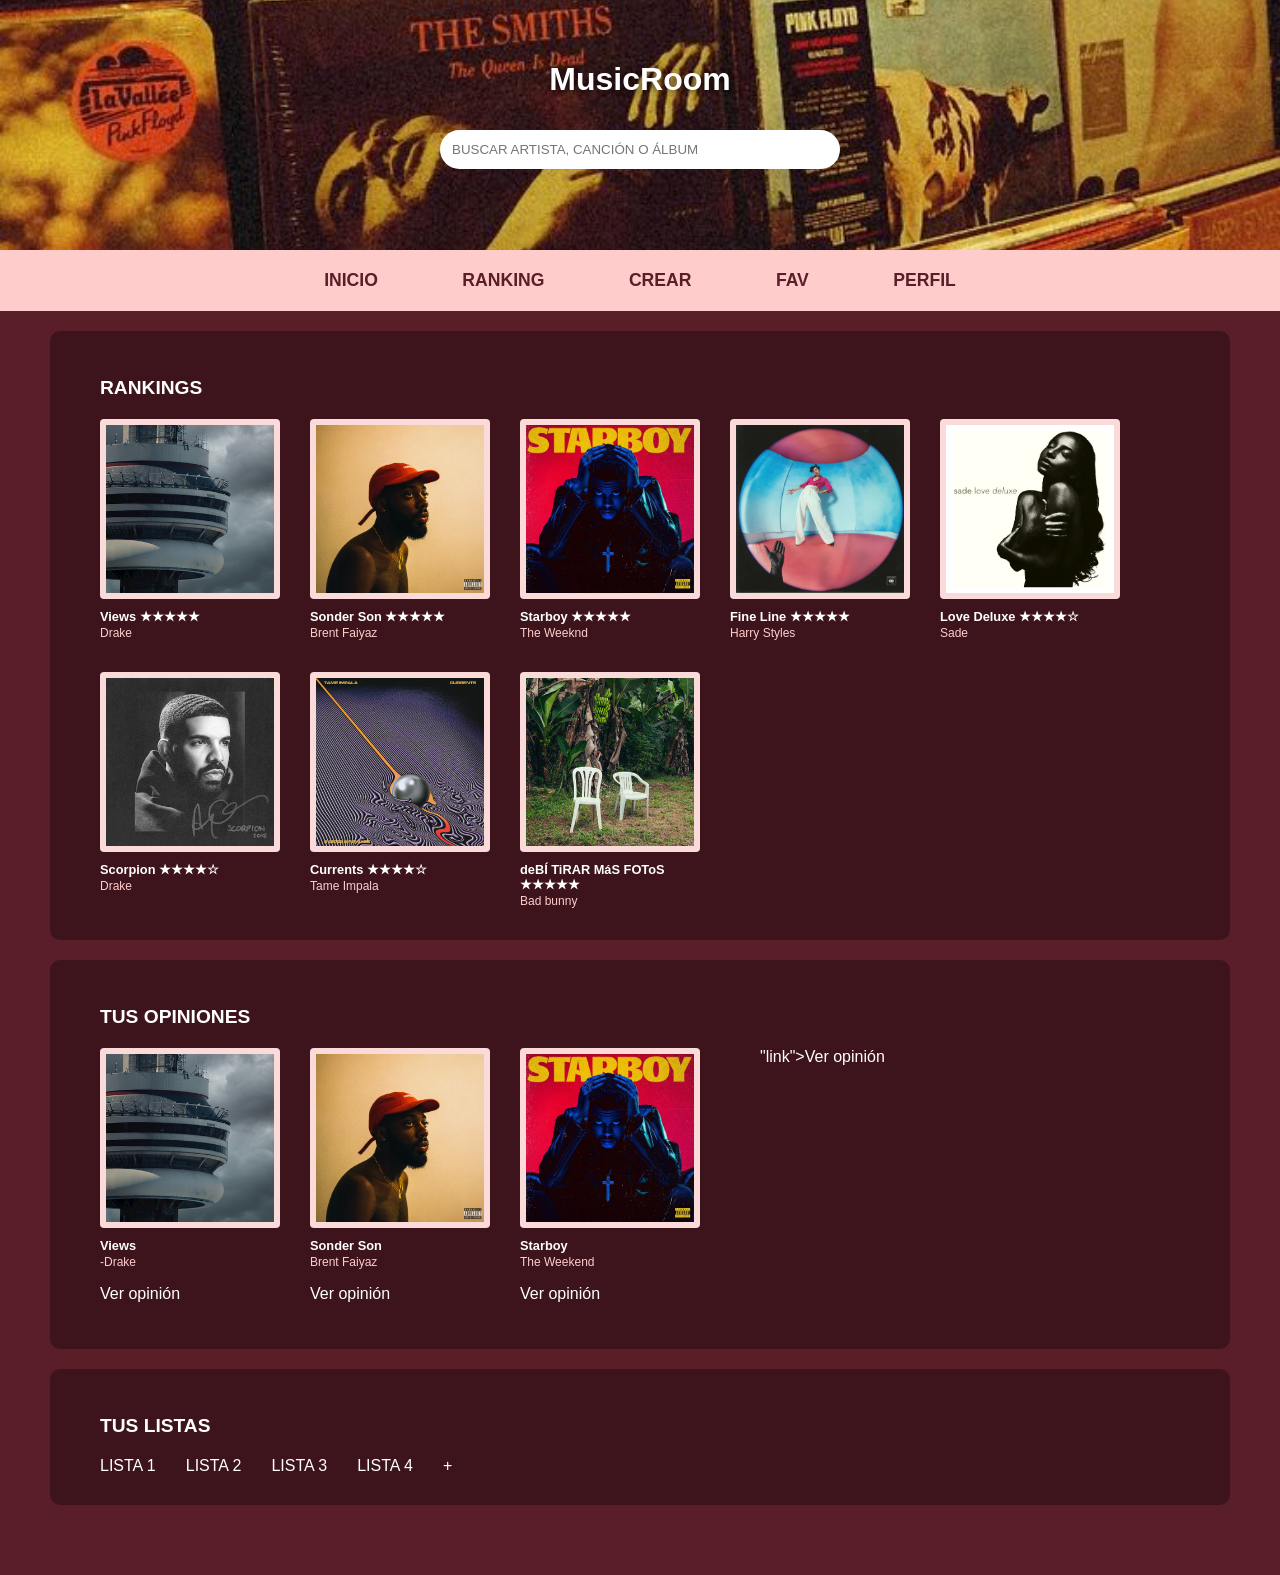
<file: index.html>
<!DOCTYPE html>
<html lang="es">
<head>
    <meta charset="UTF-8">
    <title>MusicRoom</title>
    <link rel="stylesheet" href="style.css">
</head>
<body>
    <header>
        <img src="header.jpg" class="header-banner" alt="Banner">
        <div class="header-overlay">
            <h1>MusicRoom</h1>
            <input type="text" placeholder="BUSCAR ARTISTA, CANCIÓN O ÁLBUM">
        </div>
        <nav>
    <a href="index.html">INICIO</a>
    <a href="rankings.html">RANKING</a>
    <a href="crear.html">CREAR</a>
    <a href="fav.html">FAV</a>
    <a href="perfil.html">PERFIL</a>
</nav>
    </header>

    <main>
        <section>
            <h2>RANKINGS</h2>
            <div class="flex-container">
                <div class="card"><div class="img-container"><img src="disco1.jpg"></div><p class="name">Views ★★★★★</p><p class="artist">Drake</p></div>
                <div class="card"><div class="img-container"><img src="disco2.jpg"></div><p class="name">Sonder Son ★★★★★</p><p class="artist">Brent Faiyaz</p></div>
                <div class="card"><div class="img-container"><img src="disco3.jpg"></div><p class="name">Starboy ★★★★★</p><p class="artist">The Weeknd</p></div>
                <div class="card"><div class="img-container"><img src="disco4.jpg"></div><p class="name">Fine Line ★★★★★</p><p class="artist">Harry Styles</p></div>
                <div class="card"><div class="img-container"><img src="disco5.jpg"></div><p class="name">Love Deluxe ★★★★☆</p><p class="artist">Sade</p></div>
                <div class="card"><div class="img-container"><img src="disco6.jpg"></div><p class="name">Scorpion ★★★★☆</p><p class="artist">Drake</p></div>
                <div class="card"><div class="img-container"><img src="disco7.jpg"></div><p class="name">Currents ★★★★☆</p><p class="artist">Tame Impala</p></div>
                <div class="card"><div class="img-container"><img src="disco8.jpg"></div><p class="name">deBÍ TiRAR MáS FOToS ★★★★★</p><p class="artist">Bad bunny</p></div>
            </div>
        </section>

        <section>
            <h2>TUS OPINIONES</h2>
            <div class="flex-container">
                <div class="card"><div class="img-container"><img src="disco1.jpg"></div><p class="name">Views</p><p class="artist">-Drake</p><p class="link">Ver opinión</p></div>
                <div class="card"><div class="img-container"><img src="disco2.jpg"></div><p class="name">Sonder Son</p><p class="artist">Brent Faiyaz </p><p class="link">Ver opinión</p></div>
                <div class="card"><div class="img-container"><img src="disco3.jpg"></div><p class="name">Starboy </p><p class= "artist"> The Weekend </p><p class="link"> Ver opinión</p></div> 
                
                </p>"link">Ver opinión</p></div>
            </div>
        </section>

        <section>
            <h2>TUS LISTAS</h2>
            <div class="flex-container">
                <div class="list-card">LISTA 1</div>
                <div class="list-card">LISTA 2</div>
                <div class="list-card">LISTA 3</div>
                <div class="list-card">LISTA 4</div>
                <div class="plus-btn">+</div>
            </div>
        </section>
    </main>
</body>
</html>
</file>
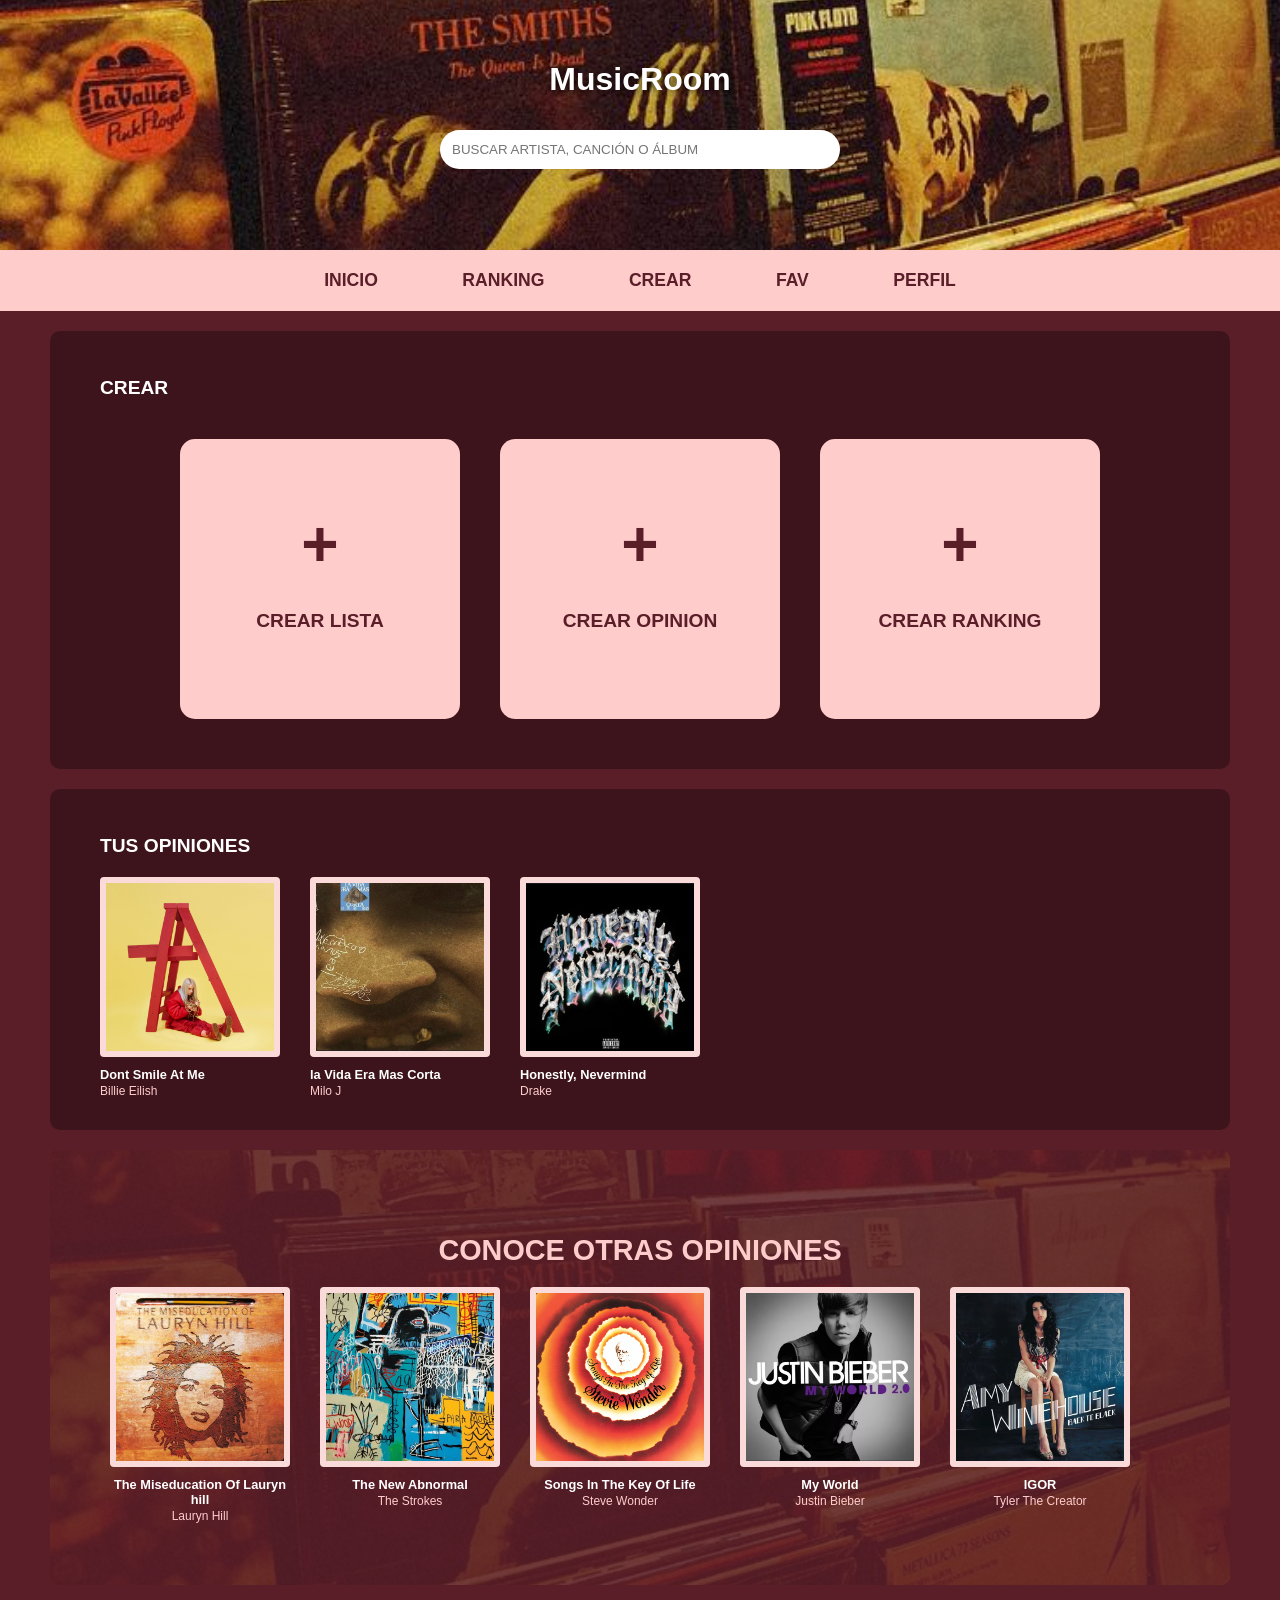
<file: crear.html>
<!DOCTYPE html>
<html lang="es">
<head>
    <meta charset="UTF-8">
    <title>MusicRoom - Crear</title>
    <link rel="stylesheet" href="style.css">
</head>
<body>
    <header>
        <img src="header.jpg" class="header-banner" alt="Banner">
        <div class="header-overlay">
            <h1>MusicRoom</h1>
            <input type="text" placeholder="BUSCAR ARTISTA, CANCIÓN O ÁLBUM">
        </div>
       <nav>
    <a href="index.html">INICIO</a>
    <a href="rankings.html">RANKING</a>
    <a href="crear.html">CREAR</a>
    <a href="fav.html">FAV</a>
    <a href="perfil.html">PERFIL</a>
</nav>
    </header>

    <main>
        <section>
            <h2>CREAR</h2>
            <div class="crear-container">
                <div class="card-crear"><div class="plus-icon">+</div><p>CREAR LISTA</p></div>
                <div class="card-crear"><div class="plus-icon">+</div><p>CREAR OPINION</p></div>
                <div class="card-crear"><div class="plus-icon">+</div><p>CREAR RANKING</p></div>
            </div>
        </section>

        <section>
            <h2>TUS OPINIONES</h2>
            <div class="flex-container">
                <div class="card"><div class="img-container"><img src="disco9.jpg"></div><p class="name">Dont Smile At Me</p><p class="artist">Billie Eilish</p></div>
                <div class="card"><div class="img-container"><img src="disco10.jpg"></div><p class="name">la Vida Era Mas Corta</p><p class="artist">Milo J</p></div>
                <div class="card"><div class="img-container"><img src="disco11.jpg"></div><p class="name">Honestly, Nevermind</p><p class="artist">Drake</p></div>
            </div>
        </section>

        <section class="background-header">
            <h2 class="stars-banner">CONOCE OTRAS OPINIONES</h2>
            <div class="flex-container">
                <div class="card"><div class="img-container"><img src="disco12.jpg"></div><p class="name">The Miseducation Of Lauryn hill</p><p class="artist">Lauryn Hill</p></div>
                <div class="card"><div class="img-container"><img src="disco13.jpg"></div><p class="name">The New Abnormal</p><p class="artist">The Strokes</p></div>
                <div class="card"><div class="img-container"><img src="disco14.jpg"></div><p class="name">Songs In The Key Of Life</p><p class="artist">Steve Wonder</p></div>
                <div class="card"><div class="img-container"><img src="disco15.jpg"></div><p class="name">My World</p><p class="artist">Justin Bieber</p></div>
                <div class="card"><div class="img-container"><img src="disco16.jpg"></div><p class="name">IGOR</p><p class="artist">Tyler The Creator</p></div>
            </div>
        </section>
    </main>
</body>
</html>
</file>
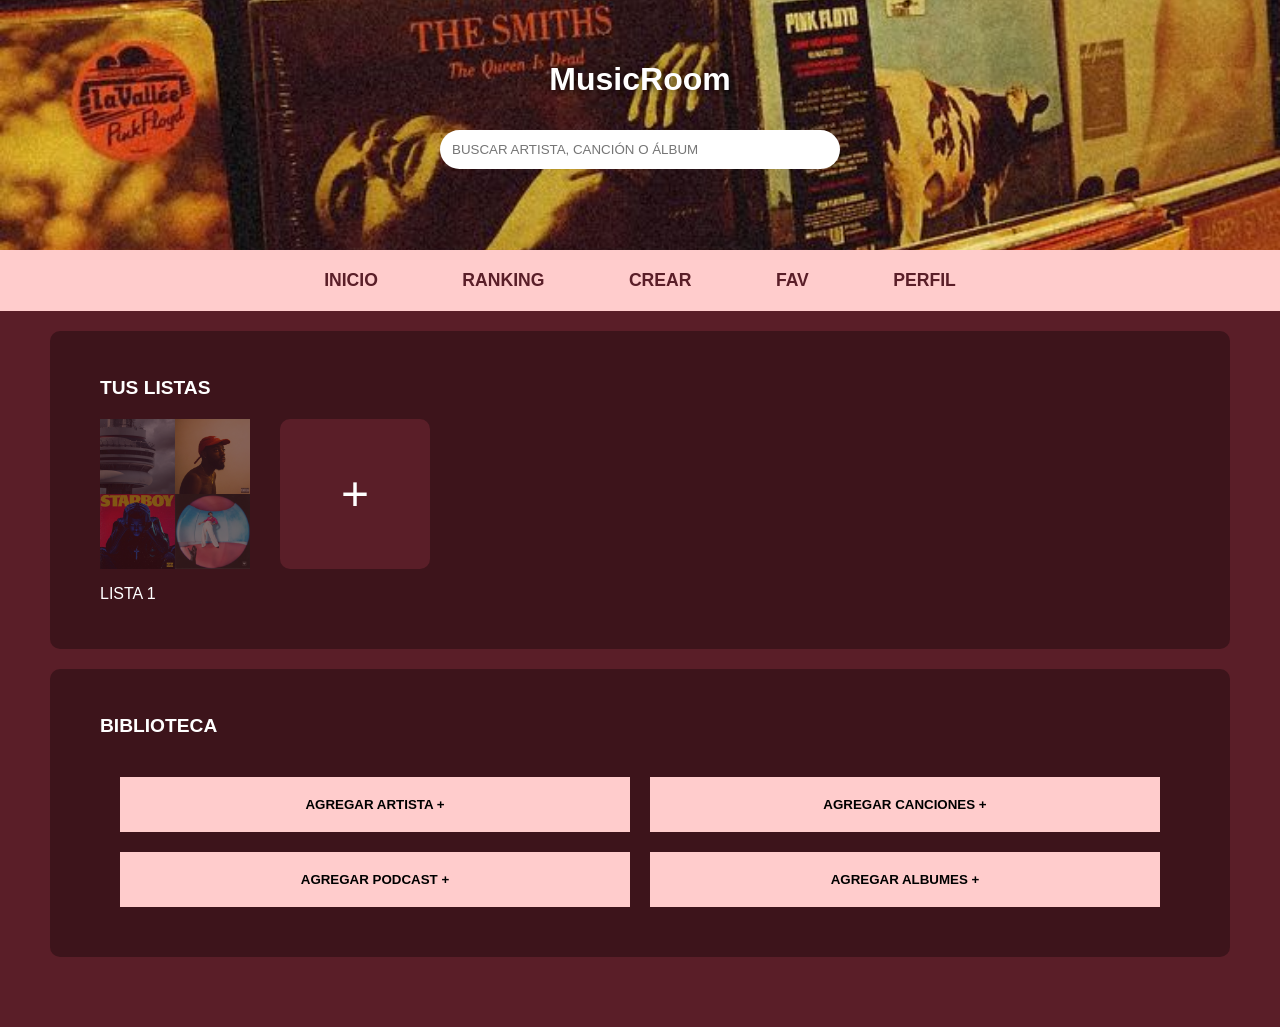
<file: fav.html>
<!DOCTYPE html>
<html lang="es">
<head>
    <meta charset="UTF-8">
    <title>MusicRoom - Favoritos</title>
    <link rel="stylesheet" href="style.css">
</head>
<body>
    <header>
        <img src="header.jpg" class="header-banner" alt="Banner">
        <div class="header-overlay">
            <h1>MusicRoom</h1>
            <input type="text" placeholder="BUSCAR ARTISTA, CANCIÓN O ÁLBUM">
        </div>
       <nav>
    <a href="index.html">INICIO</a>
    <a href="rankings.html">RANKING</a>
    <a href="crear.html">CREAR</a>
    <a href="fav.html">FAV</a>
    <a href="perfil.html">PERFIL</a>
</nav>
    </header>

    <main>
        <section>
            <h2>TUS LISTAS</h2>
            <div class="flex-container">
                <div class="card-lista">
                    <div class="collage">
                        <img src="disco1.jpg"><img src="disco2.jpg">
                        <img src="disco3.jpg"><img src="disco4.jpg">
                    </div>
                    <p>LISTA 1</p>
                </div>
                
                <div class="card-add">+</div>
            </div>
        </section>

        <section class="biblioteca-bg">
            <h2>BIBLIOTECA</h2>
            <div class="grid-biblioteca">
                <button>AGREGAR ARTISTA +</button>
                <button>AGREGAR CANCIONES +</button>
                <button>AGREGAR PODCAST +</button>
                <button>AGREGAR ALBUMES +</button>
            </div>
        </section>
    </main>
</body>
</html>
</file>
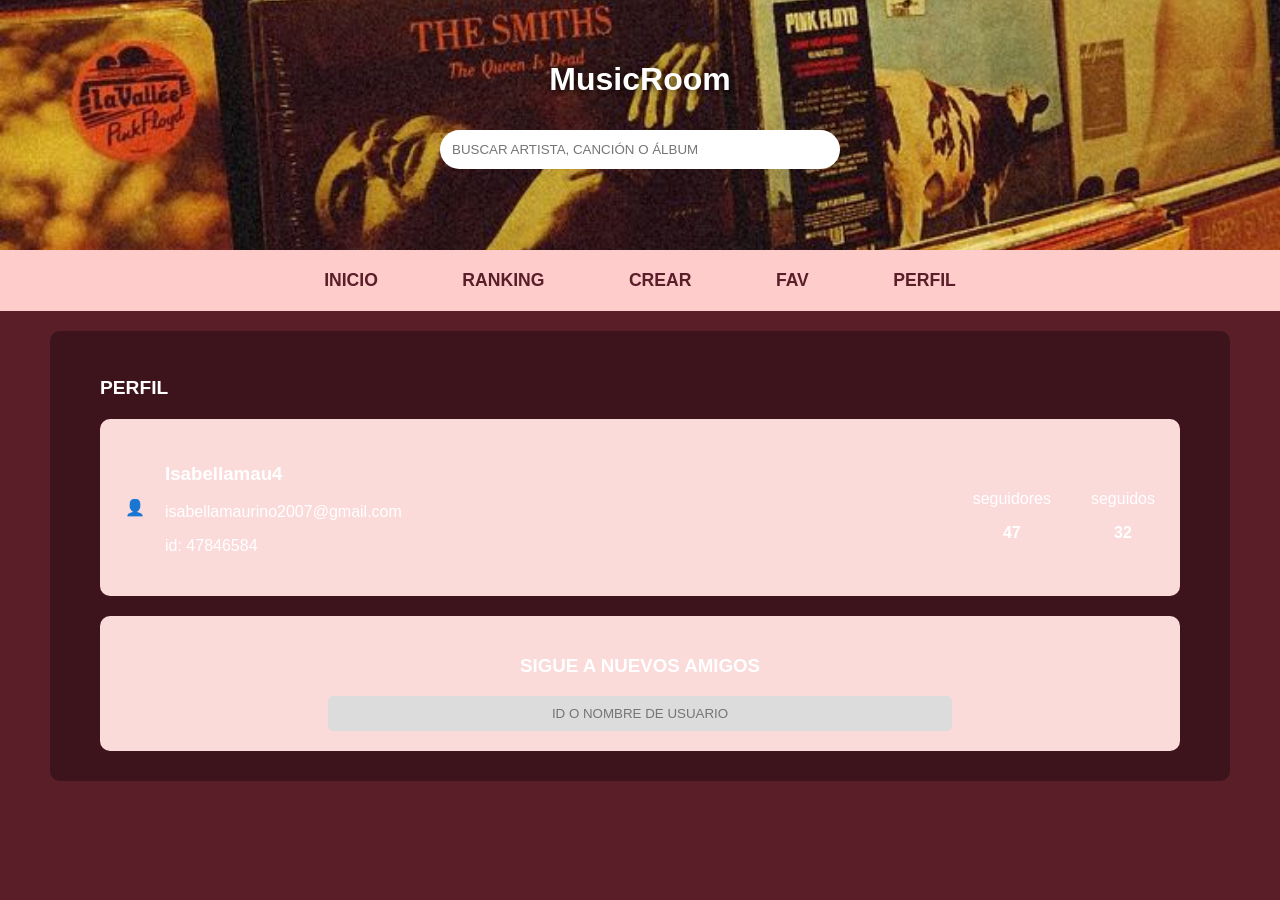
<file: perfil.html>
<!DOCTYPE html>
<html lang="es">
<head>
    <meta charset="UTF-8">
    <title>MusicRoom - Perfil</title>
    <!-- Asegúrate de que este nombre coincida exactamente con tu archivo CSS -->
    <link rel="stylesheet" href="style.css">
</head>
<body>
    <header>
        <img src="header.jpg" class="header-banner" alt="Banner">
        <div class="header-overlay">
            <h1>MusicRoom</h1>
            <input type="text" placeholder="BUSCAR ARTISTA, CANCIÓN O ÁLBUM">
        </div>
        <nav>
    <a href="index.html">INICIO</a>
    <a href="rankings.html">RANKING</a>
    <a href="crear.html">CREAR</a>
    <a href="fav.html">FAV</a>
    <a href="perfil.html">PERFIL</a>
</nav>
    </header>

    <main>
        <section>
            <h2>PERFIL</h2>
            
            <div class="profile-card">
                <div class="user-info">
                    <div class="avatar">👤</div>
                    <div>
                        <h3>Isabellamau4</h3>
                        <p>isabellamaurino2007@gmail.com</p>
                        <p>id: 47846584</p>
                    </div>
                </div>
                
                <div class="user-stats">
                    <div><p>seguidores</p><strong>47</strong></div>
                    <div><p>seguidos</p><strong>32</strong></div>
                </div>
            </div>

            <div class="follow-section">
                <h3>SIGUE A NUEVOS AMIGOS</h3>
                <input type="text" placeholder="ID O NOMBRE DE USUARIO">
            </div>
        </section>
    </main>
</body>
</html>
</file>
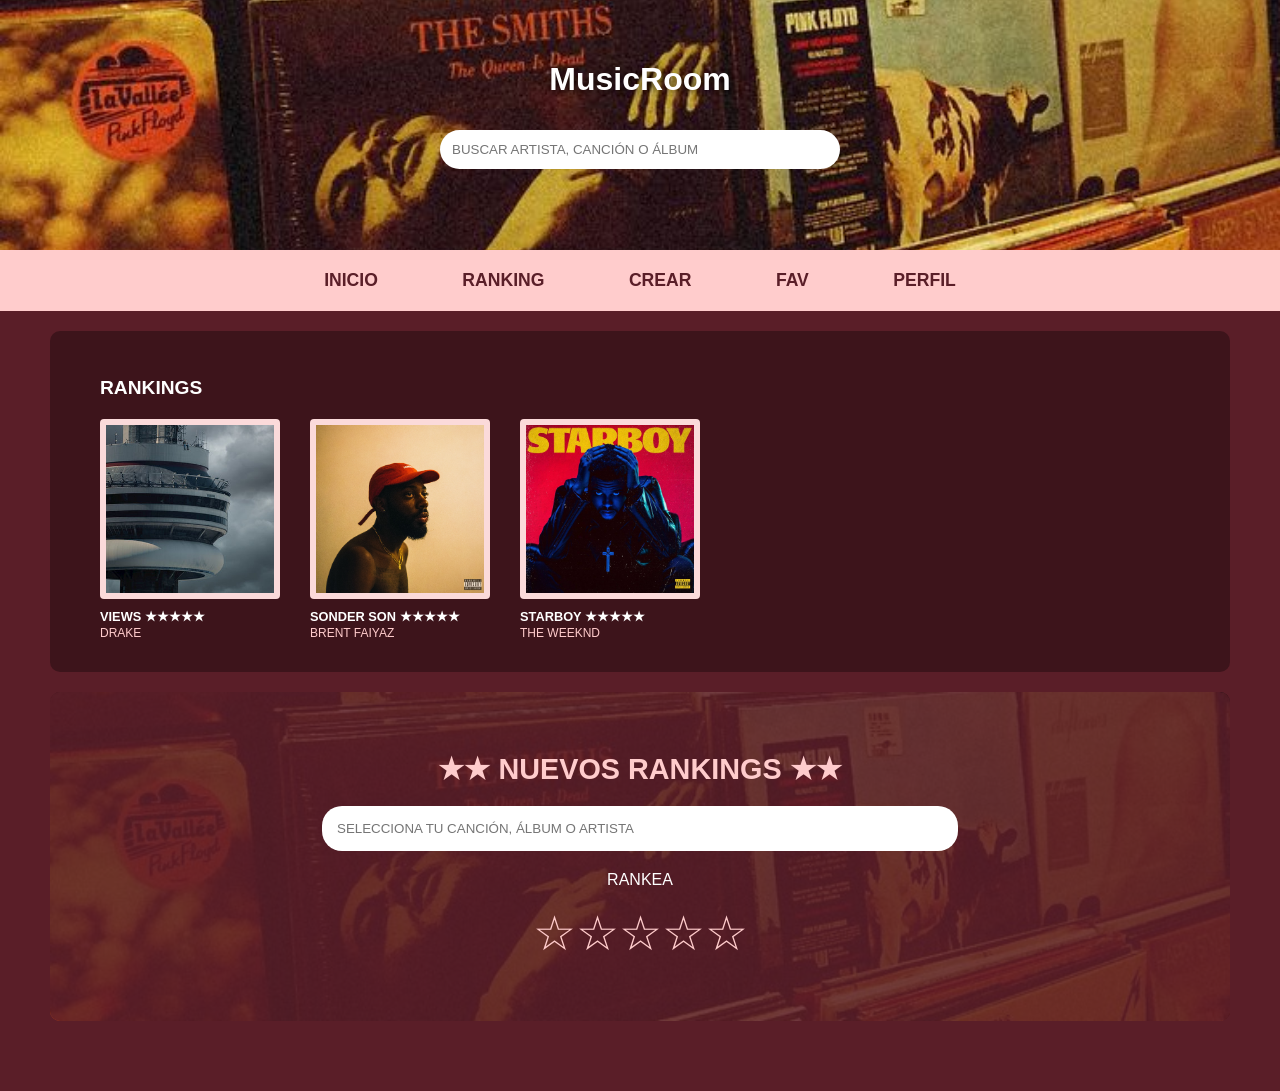
<file: rankings.html>
<!DOCTYPE html>
<html lang="es">
<head>
    <meta charset="UTF-8">
    <title>MusicRoom - Rankings</title>
    <link rel="stylesheet" href="style.css">
</head>
<body>
    <header>
        <img src="header.jpg" class="header-banner" alt="Banner">
        <div class="header-overlay">
            <h1>MusicRoom</h1>
            <input type="text" placeholder="BUSCAR ARTISTA, CANCIÓN O ÁLBUM">
        </div>
        <nav>
    <a href="index.html">INICIO</a>
    <a href="rankings.html">RANKING</a>
    <a href="crear.html">CREAR</a>
    <a href="fav.html">FAV</a>
    <a href="perfil.html">PERFIL</a>
</nav>
    </header>

    <main>
        <!-- SECCIÓN DE LOS 3 DISCOS -->
        <section>
            <h2>RANKINGS</h2>
            <div class="flex-container">
                <div class="card">
                    <div class="img-container"><img src="disco1.jpg"></div>
                    <p class="name">VIEWS ★★★★★</p>
                    <p class="artist">DRAKE</p>
                </div>
                <div class="card">
                    <div class="img-container"><img src="disco2.jpg"></div>
                    <p class="name">SONDER SON ★★★★★</p>
                    <p class="artist">BRENT FAIYAZ</p>
                </div>
                <div class="card">
                    <div class="img-container"><img src="disco3.jpg"></div>
                    <p class="name">STARBOY ★★★★★</p>
                    <p class="artist">THE WEEKND</p>
                </div>
            </div>
        </section>

        <!-- SECCIÓN DE NUEVOS RANKINGS (CON FONDO IMAGEN) -->
        <section class="nuevos-rankings-section background-header">
            <div class="stars-banner">★★ NUEVOS RANKINGS ★★</div>
            <input type="text" class="big-input" placeholder="SELECCIONA TU CANCIÓN, ÁLBUM O ARTISTA">
            <div class="rankea-box">
                <p>RANKEA</p>
                <div class="big-stars">☆☆☆☆☆</div>
            </div>
        </section>
    </main>
</body>
</html>
</file>
<file: style.css>
/* --- ESTILOS GLOBALES --- */
* { box-sizing: border-box; }
body { 
    margin: 0; 
    background-color: #5a1e28; 
    color: white; 
    font-family: sans-serif; 
    padding-bottom: 50px; 
}

/* --- HEADER Y NAVEGACIÓN --- */
header { position: relative; text-align: center; }
.header-banner { width: 100%; height: 250px; object-fit: cover; display: block; }
.header-overlay { position: absolute; top: 40px; width: 100%; text-shadow: 2px 2px 8px rgba(0,0,0,0.7); }
header input { width: 400px; padding: 12px; border-radius: 20px; border: none; margin-top: 10px; }

nav { background-color: #ffcccc; padding: 20px; text-align: center; }
nav a { color: #5a1e28; margin: 0 40px; text-decoration: none; font-weight: bold; font-size: 1.1rem; }
nav a.active { color: #3a131a; font-weight: 900; border-bottom: 2px solid #3a131a; }

/* --- SECCIONES (RANKINGS) --- */
section { 
    background-color: #3d141b; 
    padding: 30px 50px; 
    margin: 20px 50px; 
    border-radius: 10px; 
}
h2 { font-size: 1.2rem; margin-bottom: 20px; }

/* Contenedor flexible para tarjetas */
.flex-container { display: flex; flex-wrap: wrap; gap: 30px; }

/* Tarjeta del disco */
.card { width: 180px; }
.img-container { 
    width: 180px; height: 180px; background-color: #fbdada; 
    padding: 6px; border-radius: 4px; overflow: hidden; 
}
.img-container img { width: 100%; height: 100%; object-fit: cover; display: block; }

.name { font-size: 0.8rem; font-weight: bold; margin: 10px 0 0 0; }
.artist { font-size: 0.75rem; color: #ffcccc; margin: 2px 0; }

/* --- SECCIÓN NUEVOS RANKINGS (CON FONDO IMAGEN) --- */
.background-header {
    background-image: url('header.jpg'); 
    background-size: cover;
    background-position: center;
    position: relative;
    padding: 60px;
    text-align: center;
    border-radius: 10px;
    overflow: hidden;
}

/* Filtro oscuro para legibilidad */
.background-header::before {
    content: "";
    position: absolute;
    top: 0; left: 0; right: 0; bottom: 0;
    background: rgba(90, 30, 40, 0.85); 
}

/* Asegurar que el contenido flote sobre el filtro */
.background-header > * { position: relative; z-index: 1; }

.stars-banner { font-size: 1.8rem; font-weight: bold; margin-bottom: 20px; color: #ffcccc; }
.big-input { width: 60%; padding: 15px; border-radius: 20px; border: none; display: block; margin: 20px auto; }
.big-stars { font-size: 3rem; cursor: pointer; color: #ffcccc; }
/* Tarjetas de acción Crear */
.card-crear {
    background-color: #ffcccc;
    color: #5a1e28;
    width: 250px;
    height: 250px;
    display: flex;
    flex-direction: column;
    justify-content: center;
    align-items: center;
    border-radius: 10px;
    font-weight: bold;
    cursor: pointer;
}

.plus-icon {
    font-size: 5rem;
    margin-bottom: 10px;
}
/* Contenedor de las 3 tarjetas de acción */
.crear-container {
    display: flex;
    justify-content: center; /* Centra las tarjetas en la pantalla */
    gap: 40px;               /* Espacio entre tarjetas */
    padding: 20px;
}

.card-crear {
    background-color: #ffcccc;
    color: #5a1e28;
    width: 280px;            /* Tamaño fijo para que se vean bien */
    height: 280px;
    display: flex;
    flex-direction: column;
    justify-content: center;
    align-items: center;
    border-radius: 15px;
    font-weight: bold;
    font-size: 1.2rem;
    cursor: pointer;
    transition: transform 0.2s;
}

.card-crear:hover { transform: scale(1.05); }

.plus-icon { font-size: 4rem; margin-bottom: 10px; }
/* Collage de 4 discos */
.collage {
    display: grid;
    grid-template-columns: 1fr 1fr;
    width: 150px;
    height: 150px;
}
.collage img {
    width: 100%;
    height: 100%;
    opacity: 0.4; /* Opacidad del 40% que pediste */
}

/* Tarjeta de suma */
.card-add {
    width: 150px;
    height: 150px;
    background: #5a1e28;
    color: white;
    display: flex;
    justify-content: center;
    align-items: center;
    font-size: 3rem;
    border-radius: 10px;
}

/* Biblioteca en cuadrícula */
.grid-biblioteca {
    display: grid;
    grid-template-columns: 1fr 1fr;
    gap: 20px;
    padding: 20px;
}
.grid-biblioteca button {
    background: #ffcccc;
    border: none;
    padding: 20px;
    font-weight: bold;
    cursor: pointer;
}
/* Caja principal de perfil */
.profile-card {
    background-color: #fbdada; /* Color rosado de tu captura */
    display: flex;
    justify-content: space-between;
    align-items: center;
    padding: 20px;
    margin-bottom: 20px;
}

.user-info {
    display: flex;
    align-items: center;
    gap: 20px;
}

.user-stats {
    display: flex;
    gap: 40px;
    text-align: center;
}

/* Caja inferior de búsqueda */
.follow-section {
    background-color: #fbdada;
    padding: 20px;
    text-align: center;
}

.follow-section input {
    width: 60%;
    padding: 10px;
    border: none;
    background: #dcdcdc;
    text-align: center;
}
.profile-card {
    background-color: #fbdada;
    display: flex;
    justify-content: space-between;
    align-items: center;
    padding: 20px;
    margin-bottom: 20px;
}

.user-info { display: flex; align-items: center; gap: 20px; }
.user-stats { display: flex; gap: 40px; text-align: center; }

.follow-section {
    background-color: #fbdada;
    padding: 20px;
    text-align: center;
}
/* Estilos para PERFIL */
.profile-card {
    background-color: #fbdada;
    display: flex;
    justify-content: space-between;
    align-items: center;
    padding: 25px;
    margin-bottom: 20px;
    border-radius: 10px;
}

.user-info {
    display: flex;
    align-items: center;
    gap: 20px;
}

.user-stats {
    display: flex;
    gap: 40px;
    text-align: center;
}

.follow-section {
    background-color: #fbdada;
    padding: 20px;
    text-align: center;
    border-radius: 10px;
}

.follow-section input {
    width: 60%;
    padding: 10px;
    border: none;
    border-radius: 5px;
    text-align: center;
}
</file>
